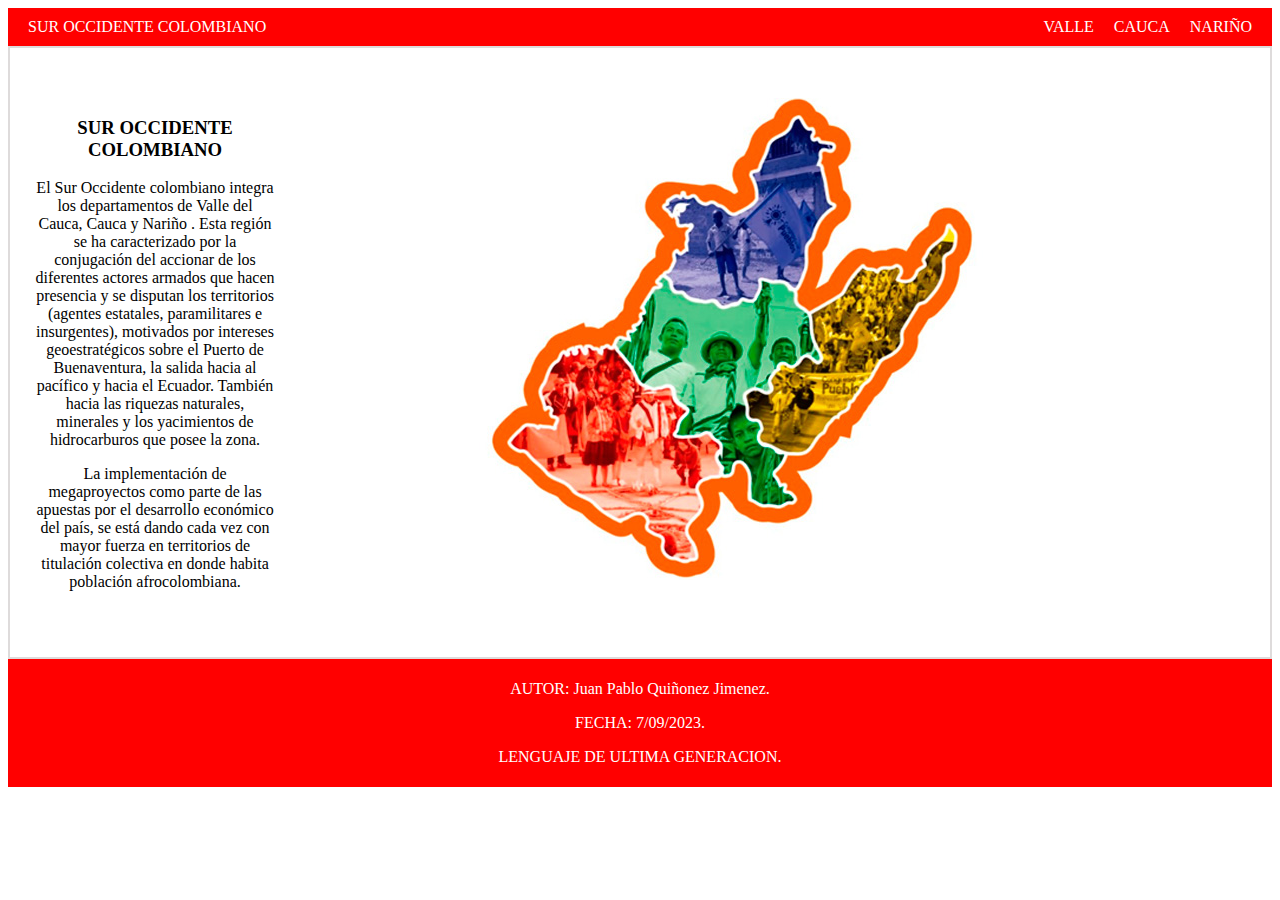
<file: index.html>
<!DOCTYPE html>
<html lang="en">

<head>
    <meta charset="UTF-8">
    <meta name="viewport" content="width=device-width, initial-scale=1.0">
    <link rel="stylesheet" href="css/css.css">

    <title>Document</title>
</head>

<body>
    <div class="elementomargenIndex">
        <nav class="navbar">
            <div class="navbarIzquierda">
                <a href="index.html">SUR OCCIDENTE COLOMBIANO</a>
            </div>
            <div class="navbarDerecha">
                <a href="valle.html">VALLE</a>
                <a href="cauca.html">CAUCA</a>
                <a href="narino.html">NARIÑO</a>
            </div>
        </nav>

        <content class="content">

            <div class="textoimagen">
                <div class="texto">
                    <h3>SUR OCCIDENTE COLOMBIANO</h3>
                    <p>
                        El Sur Occidente colombiano integra los departamentos de Valle del Cauca, Cauca y Nariño
                        . Esta región se ha caracterizado por la conjugación
                        del accionar de los diferentes actores armados que hacen presencia
                        y se disputan los territorios (agentes estatales, paramilitares e insurgentes), motivados por
                        intereses geoestratégicos
                        sobre el Puerto de Buenaventura, la salida hacia al pacífico y hacia el Ecuador.
                        También hacia las riquezas naturales,
                        minerales y los yacimientos de hidrocarburos que posee la zona.</p>
                    <p>
                        La implementación de megaproyectos como parte de las apuestas por el desarrollo económico del
                        país,
                        se está dando cada vez con mayor fuerza en territorios de titulación colectiva en donde habita
                        población afrocolombiana.
                    </p>
                </div>

                <div class="imagen">
                    <img src="img/PRINCIPAL/SUROCCIDENTE.jpg" alt="Mi Imagen">
                </div>
            </div>
        </content>

        <footer class="footer">
            <div class="footer-biografia">
                <p>AUTOR: Juan Pablo Quiñonez Jimenez.</p>
                <p>FECHA: 7/09/2023.</p>
                <p>LENGUAJE DE ULTIMA GENERACION.</p>
            </div>
        </footer>

    </div>

</body>

</html>
</file>
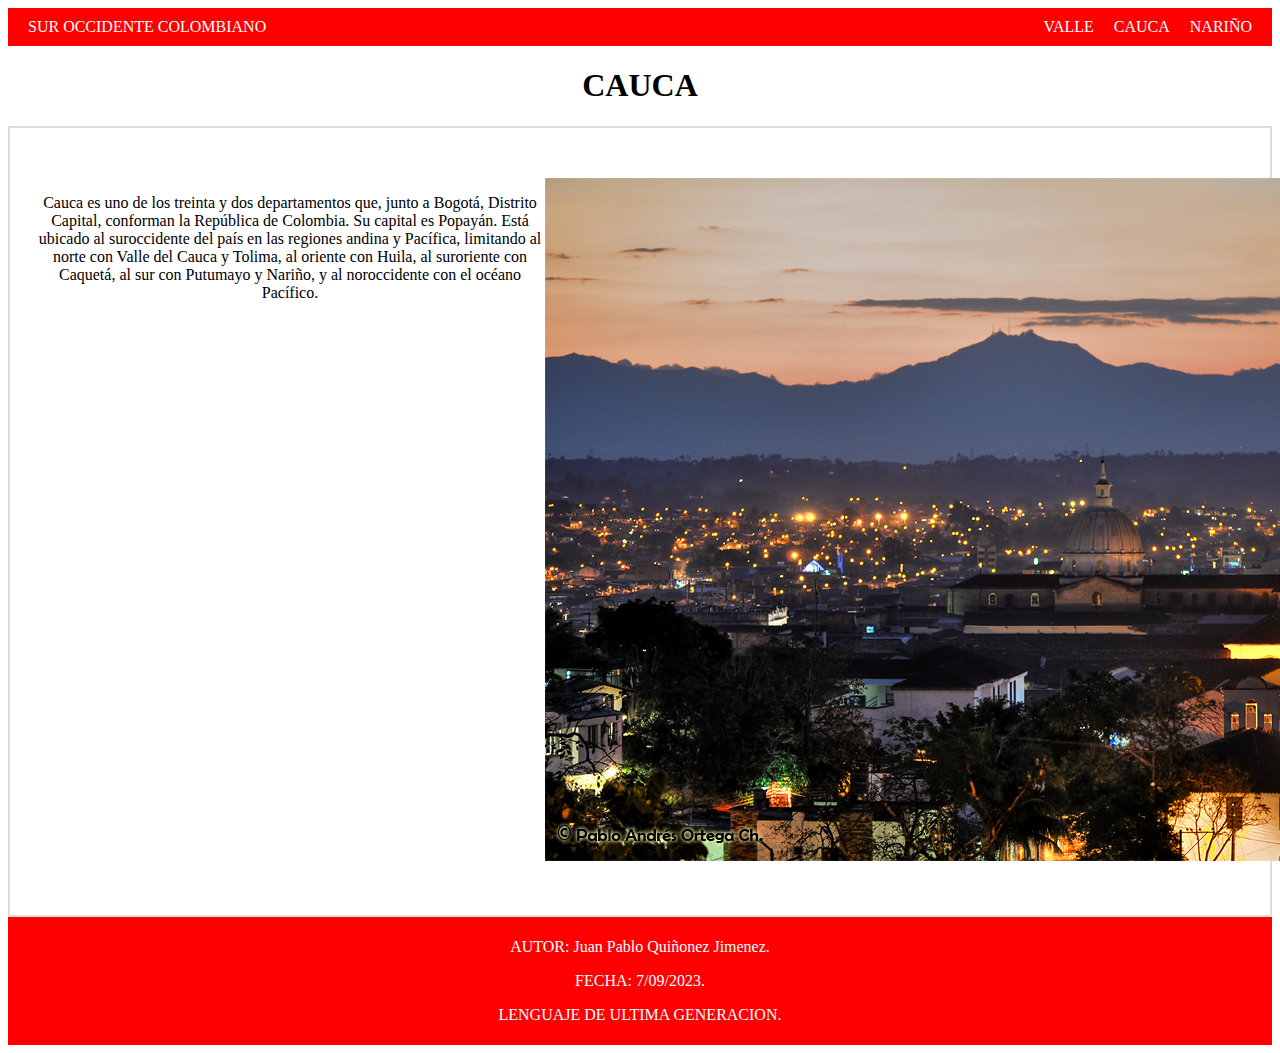
<file: cauca.html>
<!DOCTYPE html>
<html lang="en">

<head>
    <meta charset="UTF-8">
    <meta name="viewport" content="width=device-width, initial-scale=1.0">
    <link rel="stylesheet" href="css/css.css">
    <title>Document</title>
</head>
<div class="elementomargenIndex">
    <nav class="navbar">
        <div class="navbarIzquierda">
            <a href="index.html">SUR OCCIDENTE COLOMBIANO</a>
        </div>
        <div class="navbarDerecha">
            <a href="valle.html">VALLE</a>
            <a href="cauca.html">CAUCA</a>
            <a href="narino.html">NARIÑO</a>
        </div>
    </nav>



    <content class="content">

        <div class="titulocauca">
            <h1>CAUCA</h1>
        </div>
        <div class="textoimagen">
            <div class="texto">

                <p>
                    Cauca es uno de los treinta y dos departamentos que, junto a Bogotá, Distrito Capital,
                    conforman la República de Colombia.
                    Su capital es Popayán. Está ubicado al suroccidente del país en las regiones andina
                    y Pacífica, limitando al norte con Valle del Cauca y Tolima, al oriente con Huila,
                    al suroriente con Caquetá, al sur con Putumayo y Nariño, y al noroccidente con el océano Pacífico.</p>
            
            </div>

            <div class="imagencauca">
                <img src="img/CAUCA/CAUCA.jpg" alt="Mi Imagen">
            </div>
        </div>
    </content>

    <footer class="footer">
        <div class="footer-biografia">
            <p>AUTOR: Juan Pablo Quiñonez Jimenez.</p>
            <p>FECHA: 7/09/2023.</p>
            <p>LENGUAJE DE ULTIMA GENERACION.</p>
        </div>
    </footer>

</div>

<body>

</body>

</html>
</file>
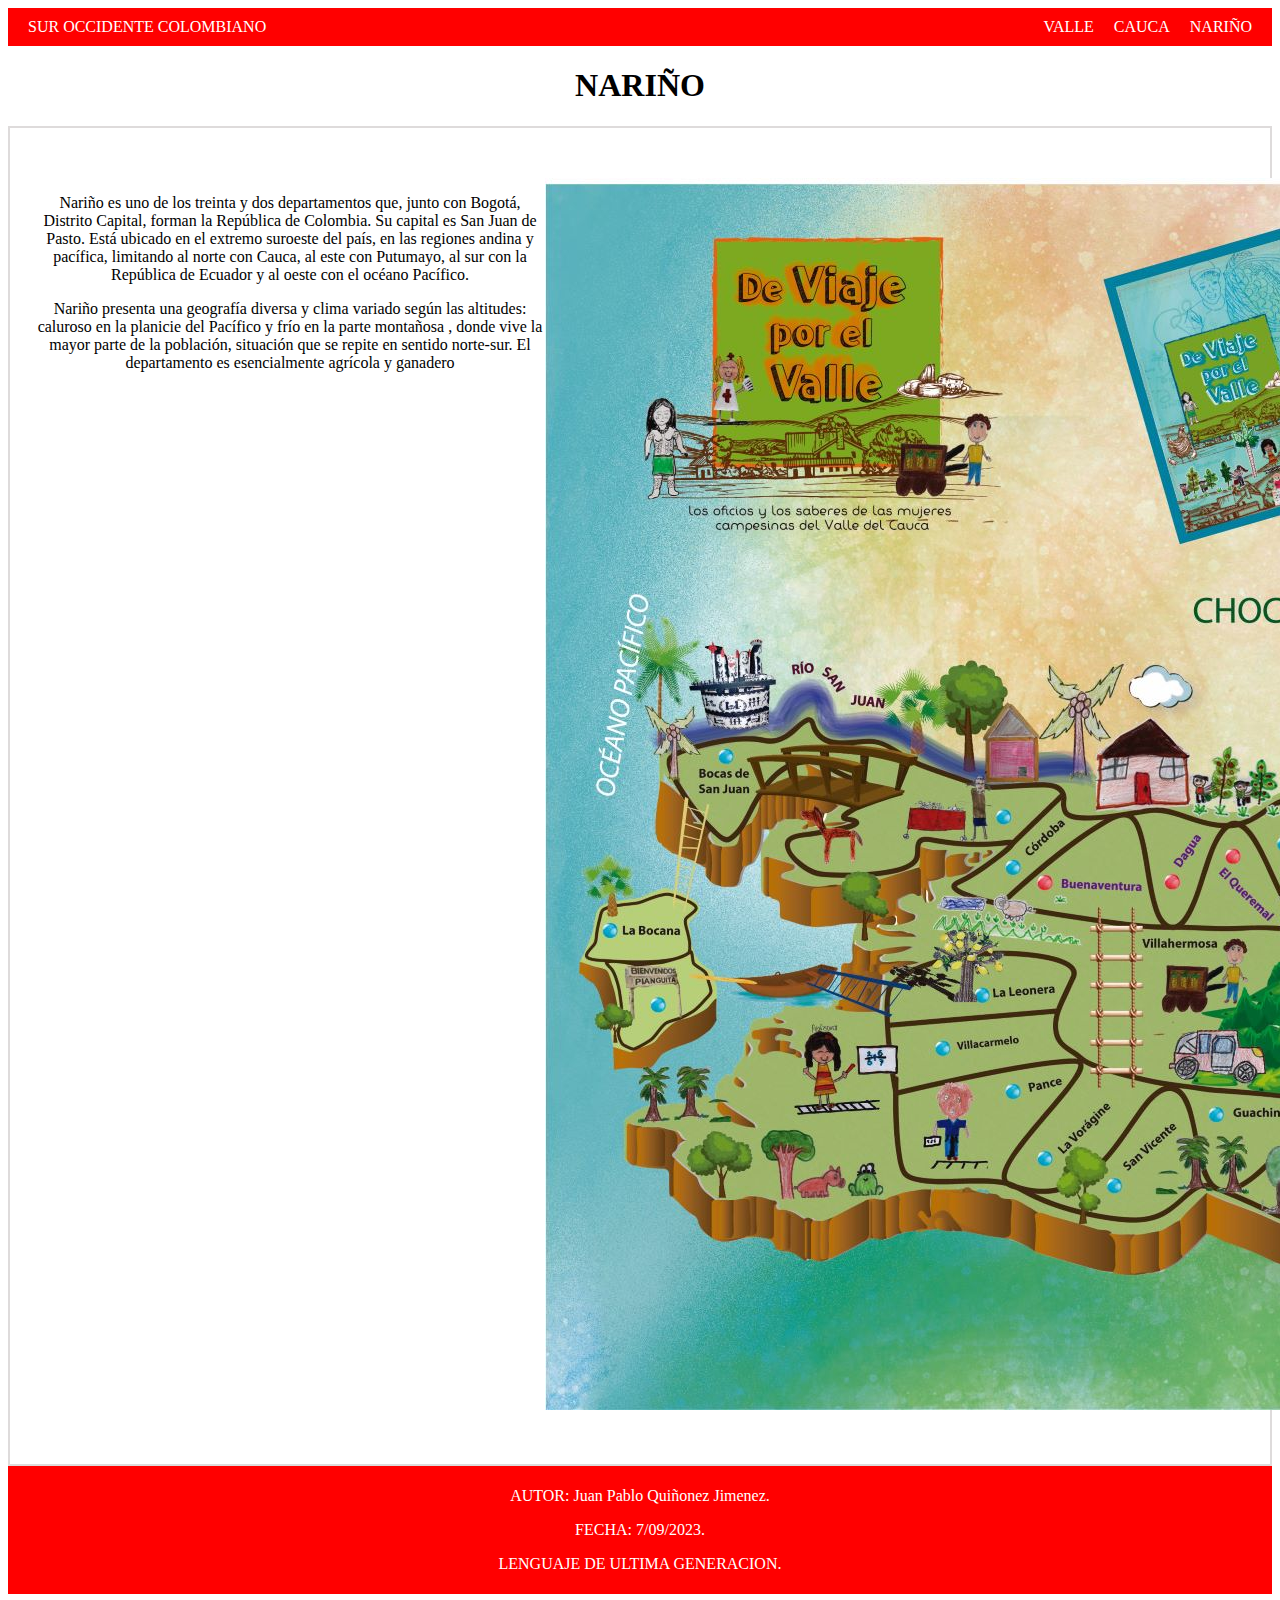
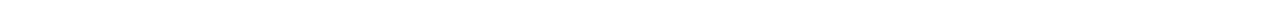
<file: narino.html>
<!DOCTYPE html>
<html lang="en">
<head>
    <meta charset="UTF-8">
    <meta name="viewport" content="width=device-width, initial-scale=1.0">
    <link rel="stylesheet" href="css/css.css">
    <title>Document</title>
</head>
<body>
    <div class="elementomargenIndex">
        <nav class="navbar">
            <div class="navbarIzquierda">
                <a href="index.html">SUR OCCIDENTE COLOMBIANO</a>
            </div>
            <div class="navbarDerecha">
                <a href="valle.html">VALLE</a>
                <a href="cauca.html">CAUCA</a>
                <a href="narino.html">NARIÑO</a>
            </div>
        </nav>
    
    
    
        <content class="content">
    
            <div class="titulocauca">
                <h1>NARIÑO</h1>
            </div>
            <div class="textoimagen">
                <div class="texto">
    
                    <p>Nariño es uno de los treinta y dos departamentos que, junto con Bogotá, Distrito Capital,
                        forman la República de Colombia.
                        Su capital es San Juan de Pasto. Está ubicado en el extremo suroeste del país,
                        en las regiones andina y pacífica,
                        limitando al norte con Cauca, al este con Putumayo, al sur con la República
                        de Ecuador y al oeste con el océano Pacífico.</p>
                        <p>Nariño presenta una geografía diversa y clima variado según las altitudes: caluroso
                            en la planicie del Pacífico y frío en la parte montañosa
                            , donde vive la mayor parte de la población, situación que se repite en sentido norte-sur.
                            El departamento es esencialmente agrícola y ganadero</p>

                
                </div>
    
                <div class="imagencauca">
                    <img src="img/VALLE/VALLE.jpg" alt="Mi Imagen">
                </div>
            </div>
        </content>
    
        <footer class="footer">
            <div class="footer-biografia">
                <p>AUTOR: Juan Pablo Quiñonez Jimenez.</p>
                <p>FECHA: 7/09/2023.</p>
                <p>LENGUAJE DE ULTIMA GENERACION.</p>
            </div>
        </footer>
    
</body>
</html>
</file>
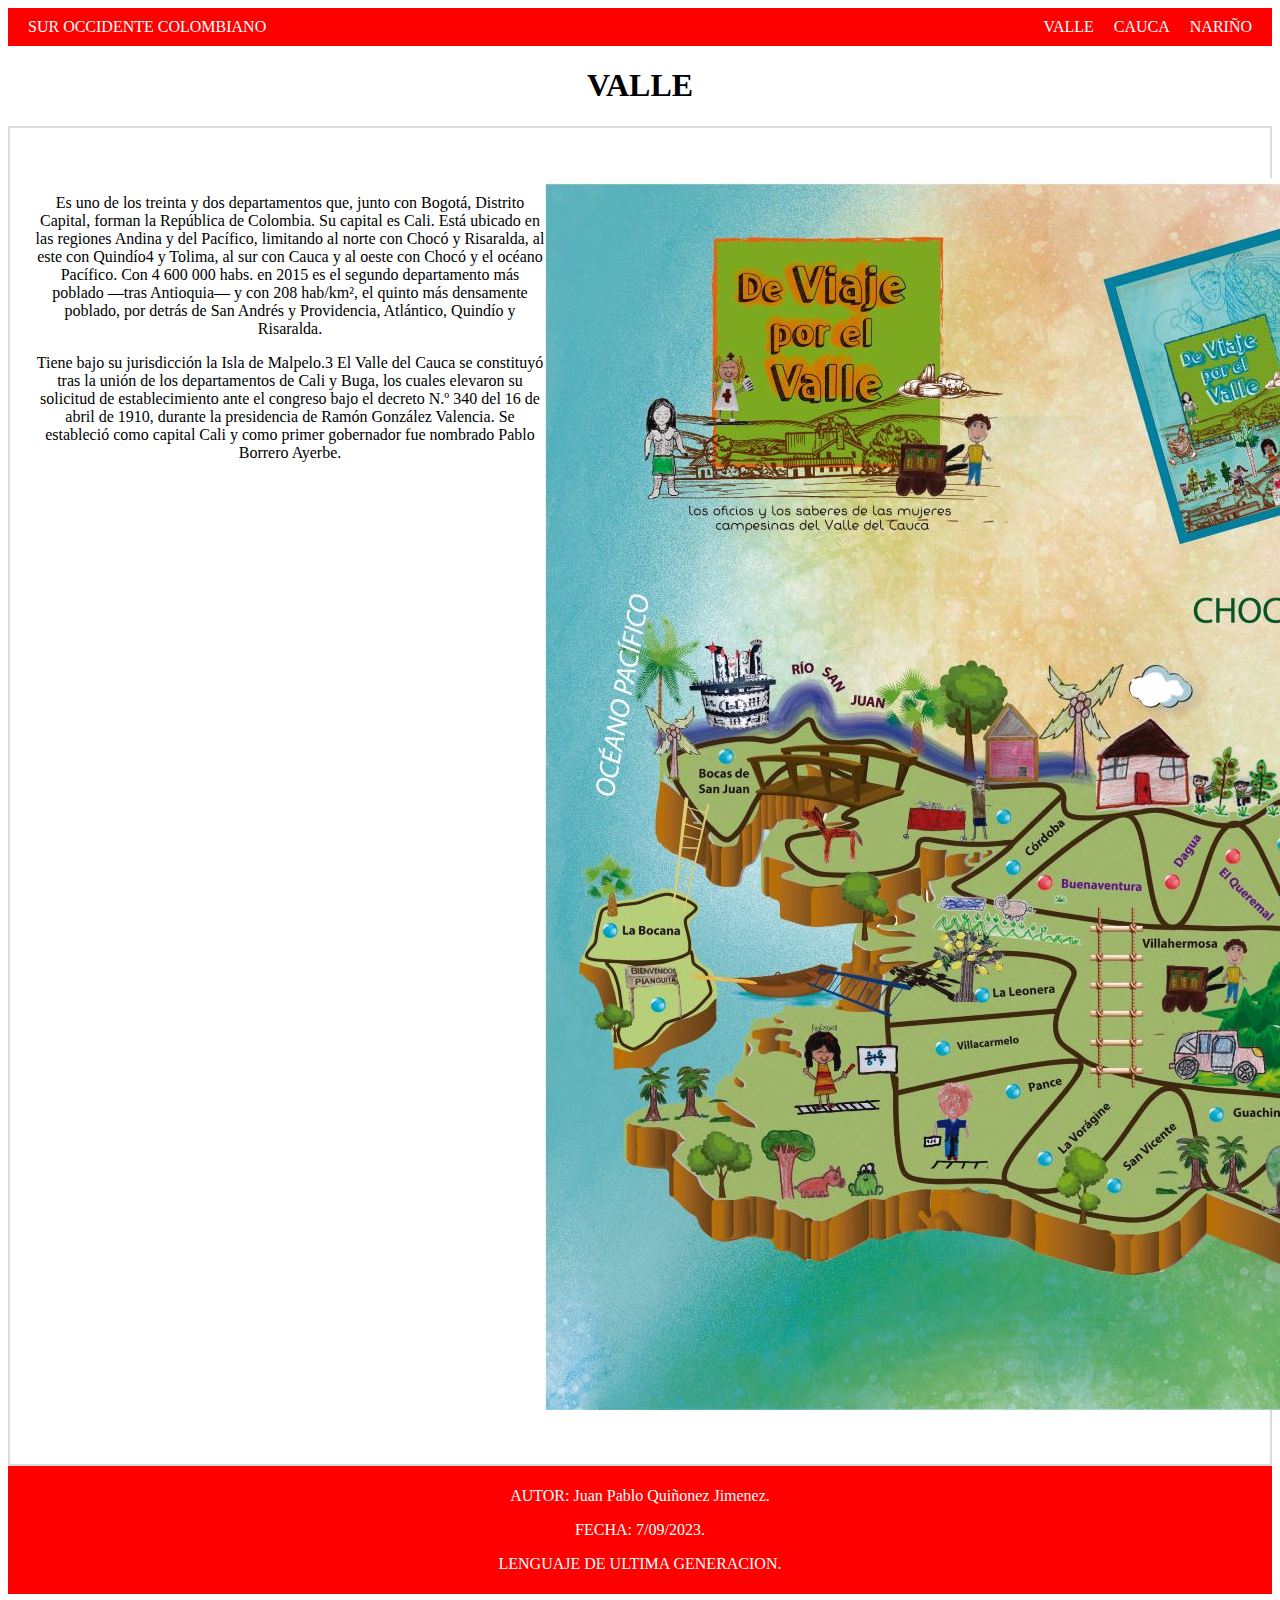
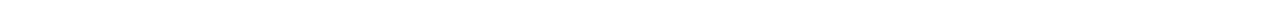
<file: valle.html>
<!DOCTYPE html>
<html lang="en">
<head>
    <meta charset="UTF-8">
    <meta name="viewport" content="width=device-width, initial-scale=1.0">
    <link rel="stylesheet" href="css/css.css">
    <title>Document</title>
</head>
<body>

    <div class="elementomargenIndex">
        <nav class="navbar">
            <div class="navbarIzquierda">
                <a href="index.html">SUR OCCIDENTE COLOMBIANO</a>
            </div>
            <div class="navbarDerecha">
                <a href="valle.html">VALLE</a>
                <a href="cauca.html">CAUCA</a>
                <a href="narino.html">NARIÑO</a>
            </div>
        </nav>
    
    
    
        <content class="content">
    
            <div class="titulocauca">
                <h1>VALLE</h1>
            </div>
            <div class="textoimagen">
                <div class="texto">
    
                    <p>
                        Es uno de los treinta y dos departamentos que, junto con Bogotá, Distrito Capital,
                    forman la República de Colombia. Su capital es Cali. Está ubicado en las regiones
                    Andina y del Pacífico, limitando al norte con Chocó y Risaralda, al este con Quindío4
                    y Tolima, al sur con Cauca y al oeste con Chocó y el océano Pacífico.
                    Con 4 600 000 habs. en 2015 es el segundo departamento más poblado —tras Antioquia— y
                        con 208 hab/km², el quinto más densamente poblado, por detrás de
                    San Andrés y Providencia, Atlántico, Quindío y Risaralda.</p>
                        <p>
                            Tiene bajo su jurisdicción la Isla de Malpelo.3
El Valle del Cauca se constituyó tras la unión de los departamentos de Cali y Buga,
los cuales elevaron su solicitud de establecimiento ante el congreso bajo el decreto
N.º 340 del 16 de abril de 1910, durante la presidencia de Ramón González Valencia.
Se estableció como capital Cali y como primer gobernador fue nombrado
Pablo Borrero Ayerbe.
                        </p>

                
                </div>
    
                <div class="imagencauca">
                    <img src="img/VALLE/VALLE.jpg" alt="Mi Imagen">
                </div>
            </div>
        </content>
    
        <footer class="footer">
            <div class="footer-biografia">
                <p>AUTOR: Juan Pablo Quiñonez Jimenez.</p>
                <p>FECHA: 7/09/2023.</p>
                <p>LENGUAJE DE ULTIMA GENERACION.</p>
            </div>
        </footer>
    
</body>
</html>
</file>
<file: css/css.css>
/*------------------------------------------------*/
/*-------------------archivo index------------*/
/*------------------------------------------------*/
.navbarIzquierda {
    flex: 1;     
    color: #fff;
    color: white;
}
.navbarIzquierda a {
    text-decoration: none;
    color: #fff;
}

.navbarDerecha {
    display: flex;
    gap: 20px;
}

.navbarDerecha a {
    text-decoration: none;
    color: #fff;
}

.navbar {
    background-color: red;             /* Fondo rojo */
    padding: 10px 20px;                  /* Espaciado interno */
    display: flex;                       /* Mostrar elementos en línea */
    justify-content: center;             /* Centrar contenido horizontalmente */
  }

  .textoimagen {
    padding: 50px 25px;
    border: 2px solid #a39c9c5c;       /* 2px de ancho, sólido (tipo de borde) y color negro (#000) */
    display: flex;
  
  }
  
  .texto {
    flex: 1;                            /* Hace que el texto ocupe el espacio restante  */
    text-align: center;
    
  }
  
  .imagen {
    flex-shrink: 0;                      /*Evita que la imagen se reduzca si el espacio es insuficiente  */
    margin-left: 20px;                   /*Agrega un margen entre el texto y la imagen (ajusta según tu diseño)  */
    text-align: right;
  }
  
  .botonVolverAindex{
    padding: 26px;
  }
  
  .botonVolver{
    background-color: red;
    padding: 10px 20px;
    color: white;
  }

  /* Estilos para la barra de navegación */
  .footer-biografia {
    background-color: red;               /* Fondo rojo */
    padding: 5px 10px;                    /* Espaciado interno */
    text-align: center;                      /* Mostrar elementos en línea */
    justify-content: center;               /* Centrar contenido horizontalmente */
    color: white;
  }

  .elementomargen {
    margin: 10px 10px 0px 10px;
  }

  .p{
    text-align: justify;
  }

  /*------------------------------------------------*/
/*-------------------archivo CAUCA------------*/
/*------------------------------------------------*/
.titulocauca{
    text-align: center;
}

.imagencauca {
    width: 700px;
    height: auto;

  }
</file>
